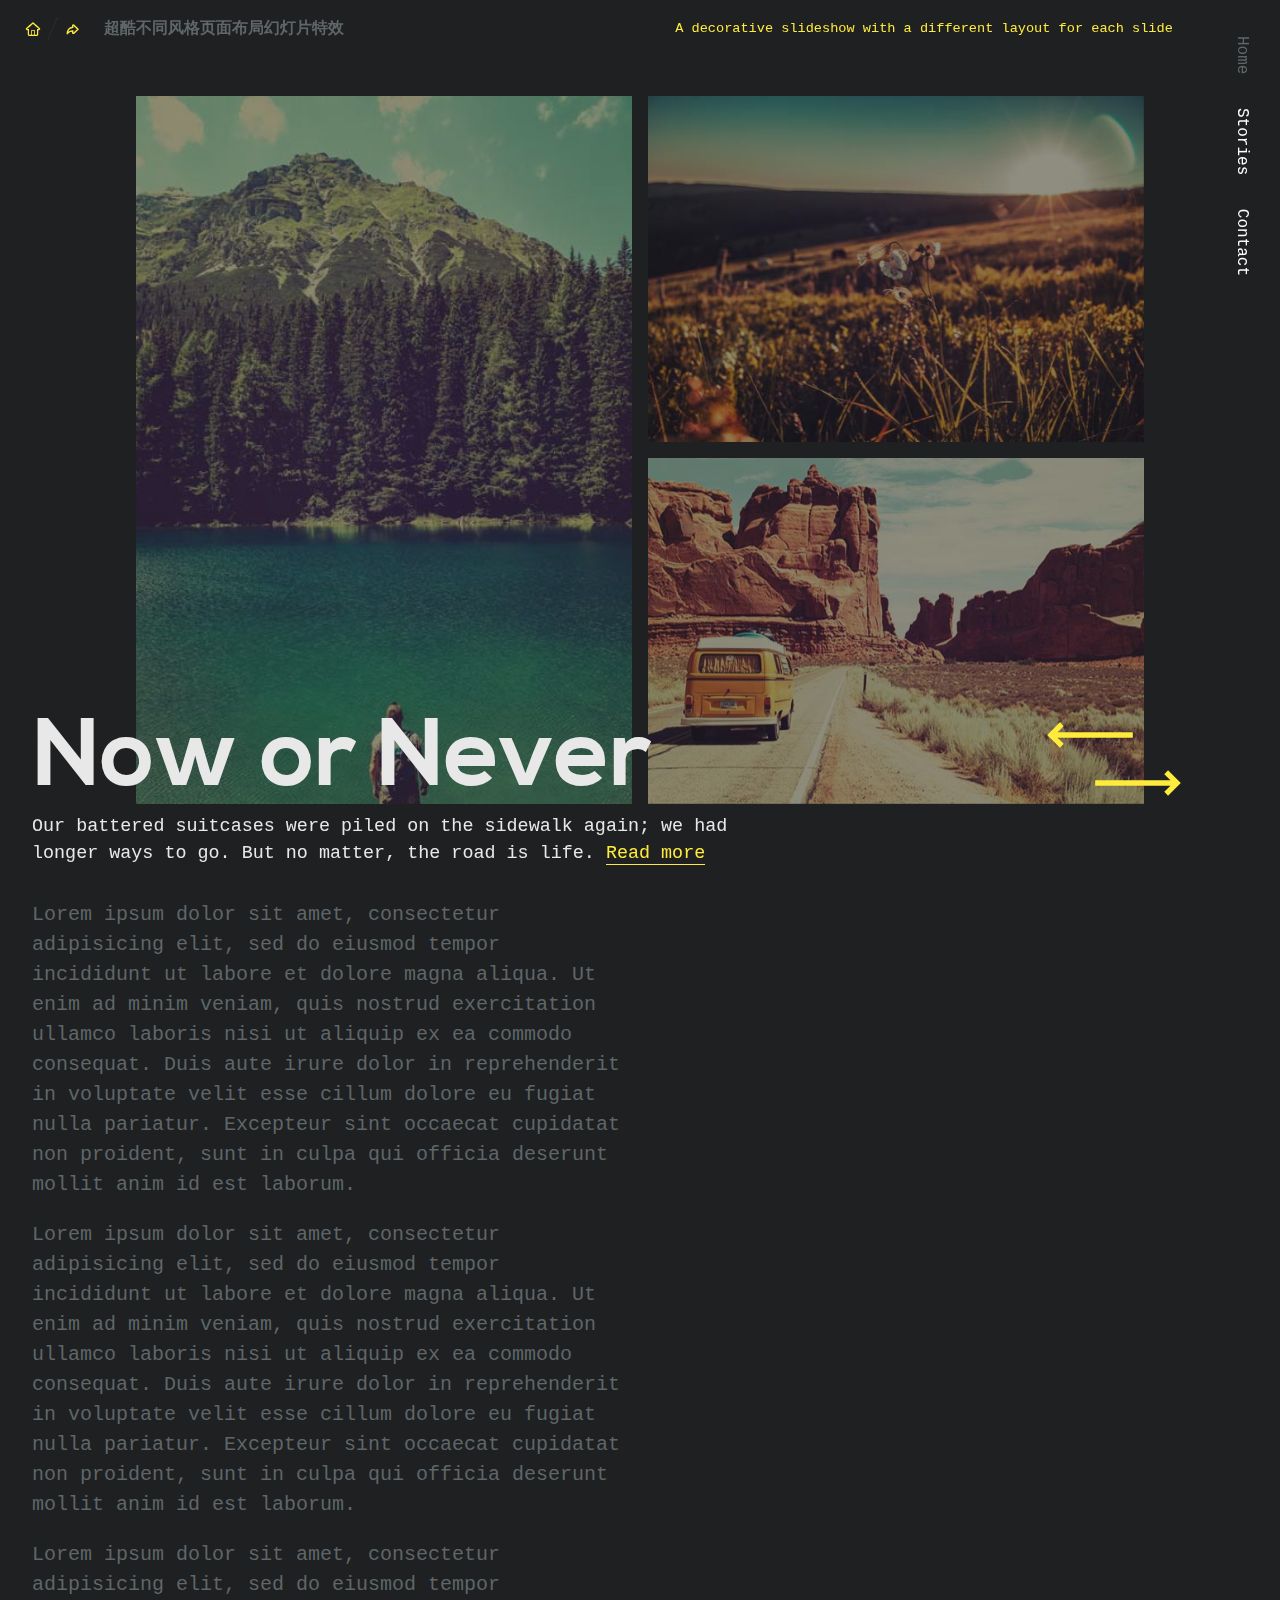
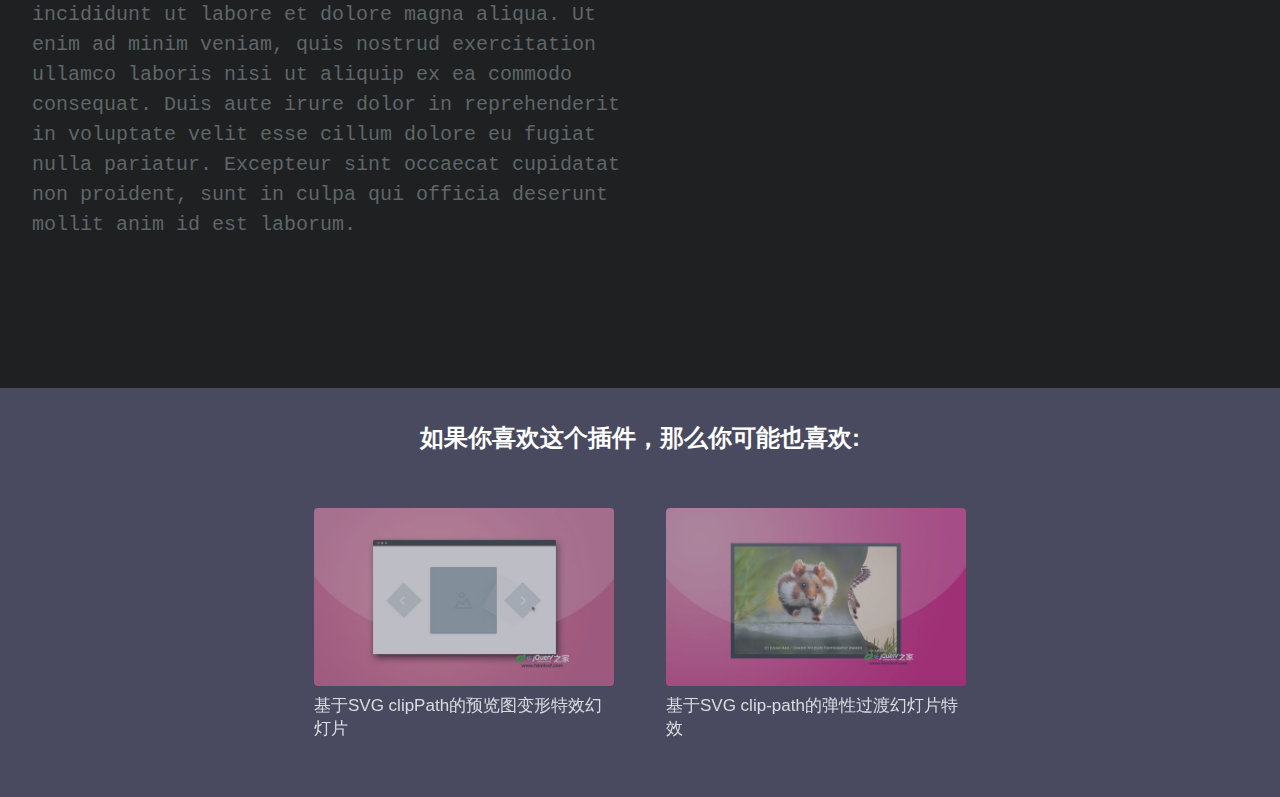
<file: index.html>
<!DOCTYPE html>
<html lang="zh">
<head>
	<meta charset="UTF-8">
	<meta http-equiv="X-UA-Compatible" content="IE=edge,chrome=1"> 
	<meta name="viewport" content="width=device-width, initial-scale=1.0">
	<title>超酷不同风格页面布局幻灯片特效|DEMO_jQuery之家-自由分享jQuery、html5、css3的插件库</title>
	<link rel="stylesheet" type="text/css" href="css/normalize.css" />
	<link href="https://fonts.googleapis.com/css?family=Gochi+Hand" rel="stylesheet">
	<link rel="stylesheet" type="text/css" href="css/htmleaf-demo.css">
	<link rel="stylesheet" type="text/css" href="css/slideshow.css" />
	<link rel="stylesheet" type="text/css" href="css/slideshow_layouts.css" />
	<!--[if IE]>
		<script src="http://libs.useso.com/js/html5shiv/3.7/html5shiv.min.js"></script>
		<style>
			.ie-message { display: inline-block; }
  		</style>
	<![endif]-->
	<script>document.documentElement.className = 'js';</script>
</head>
<body>
	<svg class="hidden">
		<defs>
			<symbol id="icon-arrow" viewBox="0 0 24 24">
				<title>arrow</title>
				<polygon points="6.3,12.8 20.9,12.8 20.9,11.2 6.3,11.2 10.2,7.2 9,6 3.1,12 9,18 10.2,16.8 "/>
			</symbol>
			<symbol id="icon-drop" viewBox="0 0 24 24">
				<title>drop</title>
				<path d="M12,21c-3.6,0-6.6-3-6.6-6.6C5.4,11,10.8,4,11.4,3.2C11.6,3.1,11.8,3,12,3s0.4,0.1,0.6,0.3c0.6,0.8,6.1,7.8,6.1,11.2C18.6,18.1,15.6,21,12,21zM12,4.8c-1.8,2.4-5.2,7.4-5.2,9.6c0,2.9,2.3,5.2,5.2,5.2s5.2-2.3,5.2-5.2C17.2,12.2,13.8,7.3,12,4.8z"/><path d="M12,18.2c-0.4,0-0.7-0.3-0.7-0.7s0.3-0.7,0.7-0.7c1.3,0,2.4-1.1,2.4-2.4c0-0.4,0.3-0.7,0.7-0.7c0.4,0,0.7,0.3,0.7,0.7C15.8,16.5,14.1,18.2,12,18.2z"/>
			</symbol>
			<symbol id="icon-prev" viewBox="0 0 100 50">
				<title>prev</title>
				<polygon points="5.4,25 18.7,38.2 22.6,34.2 16.2,27.8 94.6,27.8 94.6,22.2 16.2,22.2 22.6,15.8 18.7,11.8"/>
			</symbol>
			<symbol id="icon-next" viewBox="0 0 100 50">
				<title>next</title>
				<polygon points="81.3,11.8 77.4,15.8 83.8,22.2 5.4,22.2 5.4,27.8 83.8,27.8 77.4,34.2 81.3,38.2 94.6,25 "/>
			</symbol>
			<symbol id="icon-octicon" viewBox="0 0 24 24">
				<title>octicon</title>
				<path d="M12,2.2C6.4,2.2,1.9,6.7,1.9,12.2c0,4.4,2.9,8.2,6.9,9.6c0.5,0.1,0.7-0.2,0.7-0.5c0-0.2,0-0.9,0-1.7c-2.8,0.6-3.4-1.4-3.4-1.4C5.6,17.1,5,16.8,5,16.8C4.1,16.2,5,16.2,5,16.2c1,0.1,1.5,1,1.5,1c0.9,1.5,2.4,1.1,2.9,0.8c0.1-0.7,0.4-1.1,0.6-1.3c-2.2-0.3-4.6-1.1-4.6-5c0-1.1,0.4-2,1-2.7C6.5,8.8,6.2,7.7,6.7,6.4c0,0,0.8-0.3,2.8,1C10.3,7.2,11.1,7.1,12,7c0.9,0,1.7,0.1,2.5,0.3c1.9-1.3,2.8-1,2.8-1c0.5,1.4,0.2,2.4,0.1,2.7c0.6,0.7,1,1.6,1,2.7c0,3.9-2.4,4.7-4.6,5c0.4,0.3,0.7,0.9,0.7,1.9c0,1.3,0,2.4,0,2.8c0,0.3,0.2,0.6,0.7,0.5c4-1.3,6.9-5.1,6.9-9.6C22.1,6.7,17.6,2.2,12,2.2z" />
			</symbol>
			<!-- From Karen Menezes: https://www.smashingmagazine.com/2015/05/creating-responsive-shapes-with-clip-path/ -->
			<clipPath id="polygon-clip-rhomboid" clipPathUnits="objectBoundingBox">
				<polygon points="0 1, 0.3 0, 1 0, 0.7 1" />
			</clipPath>
		</defs>
	</svg>
	<main>
		<header class="codrops-header">
			<div class="codrops-links">
				<a class="htmleaf-icon icon-htmleaf-home-outline" href="http://www.htmleaf.com/" title="jQuery之家" target="_blank"><span> jQuery之家</span></a>
				<a class="htmleaf-icon icon-htmleaf-arrow-forward-outline" href="http://www.htmleaf.com/html5/html5muban/201608113852.html" title="返回下载页" target="_blank"><span> 返回下载页</span></a>
			</div>
			<h1 class="codrops-header__title">超酷不同风格页面布局幻灯片特效</h1>
			<p class="codrops-header__tagline">A decorative slideshow with a different layout for each slide</p>
			<p class="ie-message">Please note that your browser does not support the <a href="http://caniuse.com/#search=clip-path">CSS clip-path property</a>.</p>
			<nav class="dummy-links">
				<a class="dummy-links__link dummy-links__link--current" href="#">Home</a>
				<a class="dummy-links__link" href="#">Stories</a>
				<a class="dummy-links__link" href="#">Contact</a>
			</nav>
		</header>
		<div class="slideshow" tabindex="0">
			<div class="slide slide--layout-1" data-layout="layout1">
				<div class="slide-imgwrap">
					<div class="slide__img"><div class="slide__img-inner" style="background-image: url(img/1.jpg);"></div></div>
					<div class="slide__img"><div class="slide__img-inner" style="background-image: url(img/2.jpg);"></div></div>
					<div class="slide__img"><div class="slide__img-inner" style="background-image: url(img/3.jpg);"></div></div>
				</div>
				<div class="slide__title">
					<h3 class="slide__title-main">Now or Never</h3>
					<p class="slide__title-sub">Our battered suitcases were piled on the sidewalk again; we had longer ways to go. But no matter, the road is life. <a href="#">Read more</a></p>
				</div>
			</div><!-- /slide -->
			<div class="slide slide--layout-2" data-layout="layout2">
				<div class="slide-imgwrap">
					<div class="slide__img"><div class="slide__img-inner" style="background-image: url(img/6.jpg);"></div></div>
					<div class="slide__img"><div class="slide__img-inner" style="background-image: url(img/5.jpg);"></div></div>
					<div class="slide__img"><div class="slide__img-inner" style="background-image: url(img/6.jpg);"></div></div>
					<div class="slide__img"><div class="slide__img-inner" style="background-image: url(img/7.jpg);"></div></div>
					<div class="slide__img"><div class="slide__img-inner" style="background-image: url(img/9.jpg);"><h4 class="slide__img-caption">Today is someday</h4></div></div>
				</div>
				<div class="slide__title">
					<h3 class="slide__title-main">Crazy Breed</h3>
					<p class="slide__title-sub">There's those thinking more or less less is more. But if less is more how you're keeping score?</p>
				</div>
			</div><!-- /slide -->
			<div class="slide slide--layout-3" data-layout="layout3">
				<div class="slide-imgwrap">
					<div class="slide__img"><div class="slide__img-inner" style="background-image: url(img/9.jpg);"></div></div>
					<div class="slide__img"><div class="slide__img-inner" style="background-image: url(img/10.jpg);"></div></div>
					<div class="slide__img"><div class="slide__img-inner" style="background-image: url(img/11.jpg);"></div></div>
					<div class="slide__img"><div class="slide__img-inner" style="background-image: url(img/15.jpg);"></div></div>
					<div class="slide__img"><div class="slide__img-inner" style="background-image: url(img/13.jpg);"></div></div>
					<div class="slide__img"><div class="slide__img-inner" style="background-image: url(img/14.jpg);"></div></div>
					<div class="slide__img"><div class="slide__img-inner" style="background-image: url(img/12.jpg);"></div></div>
				</div>
				<div class="slide__title">
					<h3 class="slide__title-main">Safe Harbor</h3>
					<p class="slide__title-sub">Twenty years from now you will be more disappointed by the things you didn’t do than by the ones you did do.</p>
				</div>
			</div><!-- /slide -->
			<div class="slide slide--layout-4" data-layout="layout4">
				<div class="slide-imgwrap">
					<div class="slide__img"><div class="slide__img-inner" style="background-image: url(img/10.jpg);"></div></div>
					<div class="slide__img"><div class="slide__img-inner" style="background-image: url(img/8.jpg);"></div></div>
					<div class="slide__img"><div class="slide__img-inner" style="background-image: url(img/11.jpg);"></div></div>
					<div class="slide__img"><div class="slide__img-inner" style="background-image: url(img/13.jpg);"></div></div>
				</div>
				<div class="slide__title">
					<h3 class="slide__title-main">Our Freedom</h3>
					<p class="slide__title-sub">For to be free is not merely to cast off one's chains, but to live in a way that respects and enhances the freedom of others.</p>
				</div>
			</div><!-- /slide -->
			<div class="slide slide--layout-5" data-layout="layout5">
				<div class="slide-imgwrap">
					<div class="slide__img"><div class="slide__img-inner" style="background-image: url(img/small/1.jpg);"></div></div>
					<div class="slide__img"><div class="slide__img-inner" style="background-image: url(img/small/2.jpg);"></div></div>
					<div class="slide__img"><div class="slide__img-inner" style="background-image: url(img/small/3.jpg);"></div></div>
					<div class="slide__img"><div class="slide__img-inner" style="background-image: url(img/small/4.jpg);"></div></div>
					<div class="slide__img"><div class="slide__img-inner" style="background-image: url(img/small/5.jpg);"></div></div>
					<div class="slide__img"><div class="slide__img-inner" style="background-image: url(img/small/6.jpg);"></div></div>
					<div class="slide__img"><div class="slide__img-inner" style="background-image: url(img/small/7.jpg);"></div></div>
					<div class="slide__img"><div class="slide__img-inner" style="background-image: url(img/small/8.jpg);"></div></div>
					<div class="slide__img"><div class="slide__img-inner" style="background-image: url(img/small/9.jpg);"></div></div>
					<div class="slide__img"><div class="slide__img-inner" style="background-image: url(img/small/10.jpg);"></div></div>
					<div class="slide__img"><div class="slide__img-inner" style="background-image: url(img/small/11.jpg);"></div></div>
					<div class="slide__img"><div class="slide__img-inner" style="background-image: url(img/small/12.jpg);"></div></div>
					<div class="slide__img"><div class="slide__img-inner" style="background-image: url(img/small/13.jpg);"></div></div>
					<div class="slide__img"><div class="slide__img-inner" style="background-image: url(img/small/14.jpg);"></div></div>
					<div class="slide__img"><div class="slide__img-inner" style="background-image: url(img/small/15.jpg);"></div></div>
					<div class="slide__img"><div class="slide__img-inner" style="background-image: url(img/small/16.jpg);"></div></div>
					<div class="slide__img"><div class="slide__img-inner" style="background-image: url(img/small/17.jpg);"></div></div>
					<div class="slide__img"><div class="slide__img-inner" style="background-image: url(img/small/18.jpg);"></div></div>
				</div>
				<div class="slide__title">
					<h3 class="slide__title-main">Stopping Time</h3>
					<p class="slide__title-sub">Emancipate yourselves from mental slavery, none but ourselves can free our minds.</p>
				</div>
			</div><!-- /slide -->
			<div class="slide slide--layout-6" data-layout="layout6">
				<div class="slide-imgwrap">
					<div class="slide__img"><div class="slide__img-inner" style="background-image: url(img/14.jpg);"></div></div>
					<div class="slide__img"><div class="slide__img-inner" style="background-image: url(img/11.jpg);"></div></div>
					<div class="slide__img"><div class="slide__img-inner" style="background-image: url(img/3.jpg);"></div></div>
				</div>
				<div class="slide__title">
					<h3 class="slide__title-main">Walk the Walk</h3>
					<p class="slide__title-sub">The trouble with being in the rat race is that even if you win, you're still a rat.</p>
				</div>
			</div><!-- /slide -->
			<div class="slide slide--layout-7" data-layout="layout7">
				<div class="slide-imgwrap">
					<div class="slide__img"><div class="slide__img-inner" style="background-image: url(img/16.jpg);"></div></div>
					<div class="slide__img"><div class="slide__img-inner" style="background-image: url(img/1.jpg);"></div></div>
					<div class="slide__img"><div class="slide__img-inner" style="background-image: url(img/4.jpg);"></div></div>
				</div>
				<div class="slide__title">
					<h3 class="slide__title-main">Caged Birds</h3>
					<p class="slide__title-sub">They told me to grow roots, instead I grew wings. Birds born in a cage think flying is an illness. </p>
				</div>
			</div><!-- /slide -->
			<nav class="slideshow__nav slideshow__nav--arrows">
				<button id="prev-slide" class="btn btn--arrow" aria-label="Previous slide"><svg class="icon icon--prev"><use xlink:href="#icon-prev"></use></svg></button>
				<button id="next-slide" class="btn btn--arrow" aria-label="Next slide"><svg class="icon icon--next"><use xlink:href="#icon-next"></use></svg></button>
			</nav>
		</div><!-- /slideshow -->
		<div class="content content--text">
			<p>Lorem ipsum dolor sit amet, consectetur adipisicing elit, sed do eiusmod
			tempor incididunt ut labore et dolore magna aliqua. Ut enim ad minim veniam,
			quis nostrud exercitation ullamco laboris nisi ut aliquip ex ea commodo
			consequat. Duis aute irure dolor in reprehenderit in voluptate velit esse
			cillum dolore eu fugiat nulla pariatur. Excepteur sint occaecat cupidatat non
			proident, sunt in culpa qui officia deserunt mollit anim id est laborum.</p>
			<p>Lorem ipsum dolor sit amet, consectetur adipisicing elit, sed do eiusmod
			tempor incididunt ut labore et dolore magna aliqua. Ut enim ad minim veniam,
			quis nostrud exercitation ullamco laboris nisi ut aliquip ex ea commodo
			consequat. Duis aute irure dolor in reprehenderit in voluptate velit esse
			cillum dolore eu fugiat nulla pariatur. Excepteur sint occaecat cupidatat non
			proident, sunt in culpa qui officia deserunt mollit anim id est laborum.</p>
			<p>Lorem ipsum dolor sit amet, consectetur adipisicing elit, sed do eiusmod
			tempor incididunt ut labore et dolore magna aliqua. Ut enim ad minim veniam,
			quis nostrud exercitation ullamco laboris nisi ut aliquip ex ea commodo
			consequat. Duis aute irure dolor in reprehenderit in voluptate velit esse
			cillum dolore eu fugiat nulla pariatur. Excepteur sint occaecat cupidatat non
			proident, sunt in culpa qui officia deserunt mollit anim id est laborum.</p>
		</div>
		<!-- Related demos -->
		<section class="related">
			<h3>如果你喜欢这个插件，那么你可能也喜欢:</h3>
		    	<a href="http://www.htmleaf.com/jQuery/Slideshow-Scroller/201607283791.html">
			  <img src="related/1.jpg" width="300" alt="基于SVG clipPath的预览图变形特效幻灯片"/>
			  <h3>基于SVG clipPath的预览图变形特效幻灯片</h3>
			</a>
			<a href="http://www.htmleaf.com/html5/SVG/201607023677.html">
			  <img src="related/2.jpg" width="300" alt="基于SVG clip-path的弹性过渡幻灯片特效"/>
			  <h3>基于SVG clip-path的弹性过渡幻灯片特效</h3>
			</a>
		</section>
	</main>
	
	<script src="js/imagesloaded.pkgd.min.js"></script>
	<script src="js/anime.min.js"></script>
	<script src="js/main.js"></script>
	<script>
	(function() {
		var slideshow = new MLSlideshow(document.querySelector('.slideshow'));

		document.querySelector('#next-slide').addEventListener('click', function() {
			slideshow.next();
		});

		document.querySelector('#prev-slide').addEventListener('click', function() {
			slideshow.prev();
		});
	})();
	</script>
</body>
</html>
</file>
<file: css/htmleaf-demo.css>
@font-face {
	font-family: 'icomoon';
	src:url('../fonts/icomoon.eot?rretjt');
	src:url('../fonts/icomoon.eot?#iefixrretjt') format('embedded-opentype'),
		url('../fonts/icomoon.woff?rretjt') format('woff'),
		url('../fonts/icomoon.ttf?rretjt') format('truetype'),
		url('../fonts/icomoon.svg?rretjt#icomoon') format('svg');
	font-weight: normal;
	font-style: normal;
}

[class^="icon-"], [class*=" icon-"] {
	font-family: 'icomoon';
	speak: none;
	font-style: normal;
	font-weight: normal;
	font-variant: normal;
	text-transform: none;
	line-height: 1;

	/* Better Font Rendering =========== */
	-webkit-font-smoothing: antialiased;
	-moz-osx-font-smoothing: grayscale;
}

body, html { font-size: 100%; 	padding: 0; margin: 0;}

/* Reset */
*,
*:after,
*:before {
	-webkit-box-sizing: border-box;
	-moz-box-sizing: border-box;
	box-sizing: border-box;
}

/* Clearfix hack by Nicolas Gallagher: http://nicolasgallagher.com/micro-clearfix-hack/ */
.clearfix:before,
.clearfix:after {
	content: " ";
	display: table;
}

.clearfix:after {
	clear: both;
}

body{
	font-family: 'Lucida Sans Typewriter', 'Lucida Console', monaco, 'Bitstream Vera Sans Mono', monospace;
	color: #5f6669;
	background: #1e2021;
	-webkit-font-smoothing: antialiased;
	-moz-osx-font-smoothing: grayscale;
	overflow-x: hidden;
}
a {
	text-decoration: none;
	color: #ffeb3b;
	outline: none;
}

a:hover,
a:focus {
	color: #fff;
}

.hidden {
	position: absolute;
	overflow: hidden;
	width: 0;
	height: 0;
	pointer-events: none;
}
/* Icons */

.icon {
	display: block;
	width: 1.5em;
	height: 1.5em;
	margin: 0 auto;
	fill: currentColor;
}
.htmleaf-container{
	margin: 0 auto;
}
/* Buttons */

.btn {
	display: inline-block;
	margin: 0;
	padding: 0;
	cursor: pointer;
	pointer-events: auto;
	color: #ffeb3b;
	border: none;
	background: none;
}

.btn:focus {
	outline: none;
}

.btn:hover {
	color: #fff;
}

.btn--arrow {
	font-size: 1.5em;
	display: block;
}

.btn--arrow:nth-child(2) {
	margin: 0 0 0 0.5em;
}

.btn--arrow .icon {
	height: 0.5em;
}

.btn--github {
	font-size: 1.25em;
	position: fixed;
	right: 0;
	bottom: 0;
	margin: 0 1.5em 1.25em 0;
	color: #fff;
}

.btn--github:hover,
.btn--github:focus {
	color: #ffeb3b;
}
.ie-message {
	font-weight: bold;
	display: none;
	margin: 1em;
	padding: 0.5em 1em;
	color: #fff;
	background: #d861a3;
}

.bgcolor-1 { background: #f0efee; }
.bgcolor-2 { background: #f9f9f9; }
.bgcolor-3 { background: #e8e8e8; }/*light grey*/
.bgcolor-4 { background: #2f3238; color: #fff; }/*Dark grey*/
.bgcolor-5 { background: #df6659; color: #521e18; }/*pink1*/
.bgcolor-6 { background: #2fa8ec; }/*sky blue*/
.bgcolor-7 { background: #d0d6d6; }/*White tea*/
.bgcolor-8 { background: #3d4444; color: #fff; }/*Dark grey2*/
.bgcolor-9 { background: #ef3f52; color: #fff;}/*pink2*/
.bgcolor-10{ background: #64448f; color: #fff;}/*Violet*/
.bgcolor-11{ background: #3755ad; color: #fff;}/*dark blue*/
.bgcolor-12{ background: #3498DB; color: #fff;}/*light blue*/
.bgcolor-20{ background: #494A5F;color: #D5D6E2;}

.codrops-header {
	position: absolute;
	z-index: 100;
	top: 0;
	left: 0;
	display: -webkit-flex;
	display: -ms-flexbox;
	display: flex;
	-webkit-flex-direction: row;
	-ms-flex-direction: row;
	flex-direction: row;
	-webkit-flex-wrap: wrap;
	flex-wrap: wrap;
	-webkit-align-items: center;
	-ms-flex-align: center;
	align-items: center;
	width: 100%;
	padding: 0.8em 0.75em;
}

.codrops-header__title {
	font-size: 1em;
	margin: 0;
	padding: 0 0.75em;
	font-family: "Microsoft YaHei",Arial,sans-serif;
	font-weight: 600;
}

.codrops-header__tagline {
	font-size: 0.85em;
	margin: 0 6em 0 auto;
	padding: 0 1em;
	color: #ffeb3b;
}


/* Top Navigation Style */

.codrops-links {
	position: relative;
	display: -webkit-flex;
	display: -ms-flexbox;
	display: flex;
	-webkit-justify-content: center;
	-ms-flex-pack: center;
	justify-content: center;
	text-align: center;
	white-space: nowrap;
}

.codrops-links::after {
	content: '';
	position: absolute;
	top: 10%;
	left: 50%;
	width: 1px;
	height: 80%;
	opacity: 0.2;
	background: currentColor;
	-webkit-transform: rotate3d(0, 0, 1, 22.5deg);
	transform: rotate3d(0, 0, 1, 22.5deg);
}

.codrops-icon {
	display: inline-block;
	margin: 0.25em;
	padding: 0.25em;
}
/* Header */
.htmleaf-header{
	padding: 1em 190px 1em;
	letter-spacing: -1px;
	text-align: center;
	background: #66677c;
}
.htmleaf-header h1 {
	color: #D5D6E2;
	font-weight: 600;
	font-size: 2em;
	line-height: 1;
	margin-bottom: 0;
	font-family: "Microsoft YaHei","宋体","Segoe UI", "Lucida Grande", Helvetica, Arial,sans-serif, FreeSans, Arimo;
}
.htmleaf-header h1 span {
	font-family: "Microsoft YaHei","宋体","Segoe UI", "Lucida Grande", Helvetica, Arial,sans-serif, FreeSans, Arimo;
	display: block;
	font-size: 60%;
	font-weight: 400;
	padding: 0.8em 0 0.5em 0;
	color: #c3c8cd;
}

/* Demo links */

.dummy-links {
	position: absolute;
	top: 0;
	left: 100%;
	width: 100vh;
	padding: 1.8em 2.25em;
	-webkit-transform: rotate3d(0, 0, 1, 90deg);
	transform: rotate3d(0, 0, 1, 90deg);
	-webkit-transform-origin: 0 0;
	transform-origin: 0 0;
}

.dummy-links__link {
	display: inline-block;
	margin: 0 1.5em 0 0;
	color: #fff;
}

.dummy-links__link:hover,
.dummy-links__link:focus {
	color: #ffeb3b;
}

.dummy-links__link--current,
.dummy-links__link--current:hover {
	color: #5f6669;
}


/* Slideshow nav (not part of plugin so we put the styles here) */

.slideshow__nav {
	position: absolute;
	pointer-events: none;
}

.no-js .slideshow__nav {
	display: none;
}

.slideshow__nav--arrows {
	font-size: 4em;
	right: 1.1em;
	bottom: 1.45em;
}


/* Content*/

.content {
	padding: 0 2em 8em;
	max-width: 1600px;
	margin: 0 auto;
}

.content p {
	margin: 0 0 1em;
}

.content--text p {
	font-size: 1.25em;
	line-height: 1.5;
	max-width: 600px;
}
/*nav*/
.htmleaf-demo a{color: #fff;text-decoration: none;}
.htmleaf-demo{width: 100%;padding-bottom: 1.2em;}
.htmleaf-demo a{display: inline-block;margin: 0.5em;padding: 0.6em 1em;border: 3px solid #fff;font-weight: 700;}
.htmleaf-demo a:hover{opacity: 0.6;}
.htmleaf-demo a.current{background:#1d7db1;color: #fff; }
/* Top Navigation Style */
.htmleaf-links {
	position: relative;
	display: inline-block;
	white-space: nowrap;
	font-size: 1.5em;
	text-align: center;
}

.htmleaf-links::after {
	position: absolute;
	top: 0;
	left: 50%;
	margin-left: -1px;
	width: 2px;
	height: 100%;
	background: #dbdbdb;
	content: '';
	-webkit-transform: rotate3d(0,0,1,22.5deg);
	transform: rotate3d(0,0,1,22.5deg);
}

.htmleaf-icon {
	display: inline-block;
	margin: 0.5em;
	padding: 0em 0;
	width: 1.5em;
	text-decoration: none;
}

.htmleaf-icon span {
	display: none;
}

.htmleaf-icon:before {
	margin: 0 5px;
	text-transform: none;
	font-weight: normal;
	font-style: normal;
	font-variant: normal;
	font-family: 'icomoon';
	line-height: 1;
	speak: none;
	-webkit-font-smoothing: antialiased;
}
/* footer */
.htmleaf-footer{width: 100%;padding-top: 10px;}
.htmleaf-small{font-size: 0.8em;}
.center{text-align: center;}
/****/
.related {
	color: #fff;
	background: #494A5F;
	text-align: center;
	font-size: 1.25em;
	padding: 0.5em 0;
	overflow: hidden;
}

.related > a {
	vertical-align: top;
	width: calc(100% - 20px);
	max-width: 340px;
	display: inline-block;
	text-align: center;
	margin: 20px 10px;
	padding: 25px;
	font-family: "Microsoft YaHei","宋体","Segoe UI", "Lucida Grande", Helvetica, Arial,sans-serif, FreeSans, Arimo;
}
.related a {
	display: inline-block;
	text-align: left;
	margin: 20px auto;
	padding: 10px 20px;
	opacity: 0.8;
	-webkit-transition: opacity 0.3s;
	transition: opacity 0.3s;
	-webkit-backface-visibility: hidden;
}

.related a:hover,
.related a:active {
	opacity: 1;
}

.related a img {
	max-width: 100%;
	opacity: 0.8;
	border-radius: 4px;
}
.related a:hover img,
.related a:active img {
	opacity: 1;
}
.related h3{font-family: "Microsoft YaHei", sans-serif;font-size: 1.2em}
.related a h3 {
	font-size: 0.85em;
	font-weight: 300;
	margin-top: 0.15em;
	color: #fff;
}
/* icomoon */
.icon-htmleaf-home-outline:before {
	content: "\e5000";
}

.icon-htmleaf-arrow-forward-outline:before {
	content: "\e5001";
}

@media screen and (max-width: 1024px) {
	.htmleaf-header {
		padding: 2em 10% 2em;
	}
	.htmleaf-header h1 {
        font-size:1.4em;
    }
    .htmleaf-links{font-size: 1.4em}
}

@media screen and (max-width: 960px) {
	.htmleaf-header {
		padding: 2em 10% 2em;
	}
	.htmleaf-header h1 {
        font-size:1.2em;
    }
    .htmleaf-links{font-size: 1.2em}
    .related h3{font-size: 1em;}
	.related a h3 {
		font-size: 0.8em;
	}
}

@media screen and (max-width: 766px) {
	.htmleaf-header h1 {
        font-size:1.3em;
    }
    .htmleaf-links{font-size: 1.3em}
}

@media screen and (max-width: 640px) {
	.htmleaf-header {
		padding: 2em 10% 2em;
	}
	.htmleaf-header h1 {
        font-size:1em;
    }
    .htmleaf-links{font-size: 1em}
    .related h3{font-size: 0.8em;}
	.related a h3 {
		font-size: 0.6em;
	}
}

@media screen and (max-width: 45em) {
	.dummy-links {
		font-size: 0.75em;
		position: relative;
		left: 0;
		width: auto;
		padding: 0.5em 1em 0;
		-webkit-transform: none;
		transform: none;
	}
	.content {
		font-size: 0.85em;
	}
	.slideshow__nav--arrows {
		font-size: 2em;
		right: auto;
		bottom: 1em;
		left: 0.5em;
	}

}
</file>
<file: css/slideshow.css>
@font-face {
	font-family: 'nexa_boldregular';
	font-weight: bold;
	font-style: normal;
	src: url('../fonts/nexa_boldfree_macroman/Nexa_Free_Bold-webfont.eot');
	src: url('../fonts/nexa_boldfree_macroman/Nexa_Free_Bold-webfont.eot?#iefix') format('embedded-opentype'), url('../fonts/nexa_boldfree_macroman/Nexa_Free_Bold-webfont.woff2') format('woff2'), url('../fonts/nexa_boldfree_macroman/Nexa_Free_Bold-webfont.woff') format('woff'), url('../fonts/nexa_boldfree_macroman/Nexa_Free_Bold-webfont.ttf') format('truetype'), url('../fonts/nexa_boldfree_macroman/Nexa_Free_Bold-webfont.svg#nexa_boldregular') format('svg');
}

.slideshow {
	position: relative;
	width: 100%; /* define width here */
	max-width: 1600px;
	margin: 0 auto;
}

.slideshow:focus {
	outline: none;
}

.js .slideshow::after {
	content: '';
	position: absolute;
	top: 50%;
	left: 50%;
	width: 70px;
	height: 70px;
	margin: -35px 0 0 -35px;
	pointer-events: none;
	border: 10px solid rgba(255, 255, 255, 0.1);
	border-top-color: #ffeb3b;
	border-radius: 50%;
	-webkit-transition: opacity 0.3s;
	transition: opacity 0.3s;
	-webkit-animation: rotateLoader 0.8s linear infinite forwards;
	animation: rotateLoader 0.8s linear infinite forwards;
}

@-webkit-keyframes rotateLoader {
	to {
		-webkit-transform: rotate3d(360deg);
		transform: rotate3d(360deg);
	}
}

@keyframes rotateLoader {
	to {
		-webkit-transform: rotate3d(0, 0, 1, 360deg);
		transform: rotate3d(0, 0, 1, 360deg);
	}
}

.js .slideshow--loaded::after {
	opacity: 0;
}

.js .slideshow {
	height: 100vh; /* define height here */
	max-height: 1000px;
	pointer-events: none;
}

.slide {
	position: relative;
	width: 100%;
	margin: 0 0 1em 0;
	padding: 6em 5em;
}

.js .slide {
	position: absolute;
	top: 0;
	left: 0;
	height: 100%;
	margin: 0;
	pointer-events: none;
	opacity: 0;
}

.js .slide--current {
	pointer-events: auto;
	opacity: 1;
}

.slide-imgwrap {
	position: relative;
	width: calc(100% - 6em);
	height: 100%;
	margin: 0 auto;
	opacity: 0.5;
}

.no-js .slide-imgwrap {
	height: 400px;
}

.slide__img-inner {
	position: absolute;
	width: 100%;
	height: 100%;
	-webkit-transform: rotateZ(0deg);
	transform: rotateZ(0deg);
	-webkit-backface-visibility: hidden;
	backface-visibility: hidden;
	will-change: tranform, opacity;
	background-position: 50% 50%;
	background-size: cover;
}

.slide__title {
	position: absolute;
	bottom: 0;
	left: 0;
	width: calc(100% - 11em);
	max-width: 800px;
	padding: 2em;
	color: #e8e8e8;
}

.js .slide__title {
	pointer-events: none;
	opacity: 0;
}

.js .slide--current .slide__title {
	pointer-events: auto;
	opacity: 1;
}

.slide__title-main {
	font-family: 'nexa_boldregular', serif;
	font-size: 6em;
	line-height: 0.8;
	display: inline-block;
	margin: 0;
}

.slide__title-sub {
	font-size: 1.15em;
	line-height: 1.5;
	margin: 1em 0 0 0;
}

.slide__title-sub a {
	border-bottom: 1px solid;
}


/* Media query for smaller screens (general elements) */

@media screen and (max-width: 45em) {
	.slideshow {
		padding-top: 7em;
	}
	.js .slideshow {
		height: calc(100vh - 60px);
	}
	.slide {
		padding: 6em 0;
	}
	.no-js .slide {
		padding: 4em 0 0;
	}
	.slide-imgwrap {
		width: calc(100% - 1em);
	}
	.slide__title {
		width: calc(100% - 2em);
		margin: 0 0 4em 0;
		padding: 1.5em;
	}
	.slide__title-main {
		font-size: 2em;
	}
	.slide__title-sub {
		font-size: 0.75em;
	}
}
</file>
<file: css/slideshow_layouts.css>
/* Individual layouts */

/* Layout 1: 3 grid images */

.slide--layout-1 .slide__img {
	position: absolute;
	width: calc(50% - 1em);
}

.slide--layout-1 .slide__img:first-child {
	left: 0.5em;
	height: 100%;
}

.slide--layout-1 .slide__img:nth-child(n+2) {
	left: calc(50% + 0.5em);
	height: calc(50% - 0.5em);
}

.slide--layout-1 .slide__img:nth-child(3) {
	top: calc(50% + 0.5em);
}


/* Layout 2: polaroid stack for 5 images */

.slide--layout-2 .slide__img {
	position: absolute;
	top: 50%;
	left: 50%;
}

.slide--layout-2 .slide__img:not(:last-child) {
	width: 300px;
	height: 300px;
}

.slide--layout-2 .slide__img:not(:last-child) .slide__img-inner {
	border: 5px solid #ffeb3b;
}

.slide--layout-2 .slide__img:first-child {
	-webkit-transform: translate3d(-50%,-50%,0) translate3d(-60%,-40%,0) rotate(-16deg);
	transform: translate3d(-50%,-50%,0) translate3d(-60%,-40%,0) rotate(-16deg);
}

.slide--layout-2 .slide__img:nth-child(2) {
	-webkit-transform: translate3d(-50%,-50%,0) translate3d(60%,-40%,0) rotate(10deg);
	transform: translate3d(-50%,-50%,0) translate3d(60%,-40%,0) rotate(10deg);
}

.slide--layout-2 .slide__img:nth-child(3) {
	-webkit-transform: translate3d(-50%,-50%,0) translate3d(60%,40%,0) rotate(-15deg);
	transform: translate3d(-50%,-50%,0) translate3d(60%,40%,0) rotate(-15deg);
}

.slide--layout-2 .slide__img:nth-child(4) {
	-webkit-transform: translate3d(-50%,-50%,0) translate3d(-60%,40%,0) rotate(10deg);
	transform: translate3d(-50%,-50%,0) translate3d(-60%,40%,0) rotate(10deg);
}

.slide--layout-2 .slide__img:last-child {
	-webkit-transform: translate3d(-50%,-50%,0);
	transform: translate3d(-50%,-50%,0);
	width: 450px;
	height: 400px;
}

.slide--layout-2 .slide__img:last-child .slide__img-inner {
	border: 10px solid #ffeb3b;
	border-bottom-width: 65px;
}

.slide__img-caption {
	font-family: 'Gochi Hand', cursive;
	position: absolute;
	width: 100%;
	top: 100%;
	text-align: center;
	margin: 0;
	padding: 1em;
	font-size: 1.25em;
	color: #25303b;
	font-weight: normal;
}

@media screen and (max-width: 45em) {
	.slide--layout-2 .slide__img:not(:last-child) {
		width: 100px;
		height: 100px;
	}
	.slide--layout-2 .slide__img:last-child .slide__img-inner {
		border-bottom-width: 40px;
	}
	.slide--layout-2 .slide__img:last-child {
		width: 160px;
		height: 160px;
	}
	.slide__img-caption {
		font-size: 0.75em;
	}
}

/* Layout 3: card stack with 7 images */

.slide--layout-3 .slide__img {
	position: absolute;
	width: 450px;
	height: 450px;
	top: 40%;
	left: 50%;
	-webkit-transform: translate3d(-50%,-50%,0) translate3d(-50%,0,0) rotate(-10deg);
	transform: translate3d(-50%,-50%,0) translate3d(-50%,0,0) rotate(-10deg);
}

@media screen and (max-width: 45em) {
	.slide--layout-3 .slide__img {
		width: 200px;
		height: 200px;
	}
}


.slide--layout-3 .slide__img-inner {
	-webkit-transform-origin: 50% 200%;
	transform-origin: 50% 200%;
}

/* Layout 4: asymmetrical with 4 images */

.slide--layout-4 .slide__img {
	position: absolute;
}

.slide--layout-4 .slide__img:nth-child(2) {
	top: 15%;
	left: 15%;
	width: 30%;
	height: 50%;
}

.slide--layout-4 .slide__img:first-child {
	top: 40%;
	left: 5%;
	width: 80%;
	height: 60%;
}

.slide--layout-4 .slide__img:nth-child(3) {
	top: 0;
	left: 40%;
	width: 40%;
	height: 60%;
}

.slide--layout-4 .slide__img:nth-child(4) {
	top: 50%;
	left: 75%;
	width: 22.5%;
	height: 42.5%;
}


/* Layout 5: grid with 20 images */

.slide--layout-5 .slide-imgwrap {
	display: -webkit-flex;
	display: -ms-flexbox;
	display: flex;
	-webkit-flex-wrap: wrap;
	-ms-flex-wrap: wrap;
	flex-wrap: wrap;
	-webkit-justify-content: center;
	-ms-flex-pack: center;
	justify-content: center;
	-webkit-align-content: center;
	-ms-flex-line-pack: center;
	align-content: center;
	padding: 8% 0;
	width: 80%;
}

.slide--layout-5 .slide__img {
	position: relative;
	width: calc((100% / 6) - 10px);
	padding-bottom: calc((100% / 6) - 10px);
	min-height: 150px;
	margin: 5px;
}

@media screen and (max-width: 45em) {
	.slide--layout-5 .slide__img {
		min-height: 50px;
	}
}


/* Layout 6: 3 round images */

.slide--layout-6 .slide__img {
	position: absolute;
	top: 50%;
	left: 50%;
	width: 45%;
	padding-bottom: 45%;
	-webkit-transform: translate3d(-50%,-50%,0);
	transform: translate3d(-50%,-50%,0);
}

.slide--layout-6 .slide__img-inner {
	border-radius: 50%;
}

.slide--layout-6 .slide__img:first-child {
	-webkit-transform: translate3d(0%,-40%,0) scale(0.6);
	transform: translate3d(0%,-40%,0) scale(0.6);
}

.slide--layout-6 .slide__img:nth-child(3) {
	-webkit-transform: translate3d(-100%,-60%,0) scale(0.75);
	transform: translate3d(-100%,-60%,0) scale(0.75);
}

/* Layout 7: 3 rhomboid images */

.slide--layout-7 .slide__img {
	position: absolute;
	top: 10%;
	width: 40%;
	height: 80%;
}

.slide--layout-7 .slide__img:nth-child(2) {
	left: 30%;
}

.slide--layout-7 .slide__img:nth-child(3) {
	left: 60%;
}

.slide--layout-7 .slide__img-inner {
	-webkit-clip-path: polygon(0% 100%, 30% 0%, 100% 0%, 70% 100%);
	clip-path: polygon(0% 100%, 30% 0%, 100% 0%, 70% 100%);
	-webkit-clip-path: url('#polygon-clip-rhomboid');
	clip-path: url('../index.html#polygon-clip-rhomboid'); /* Firefox needs this path */
}
</file>
